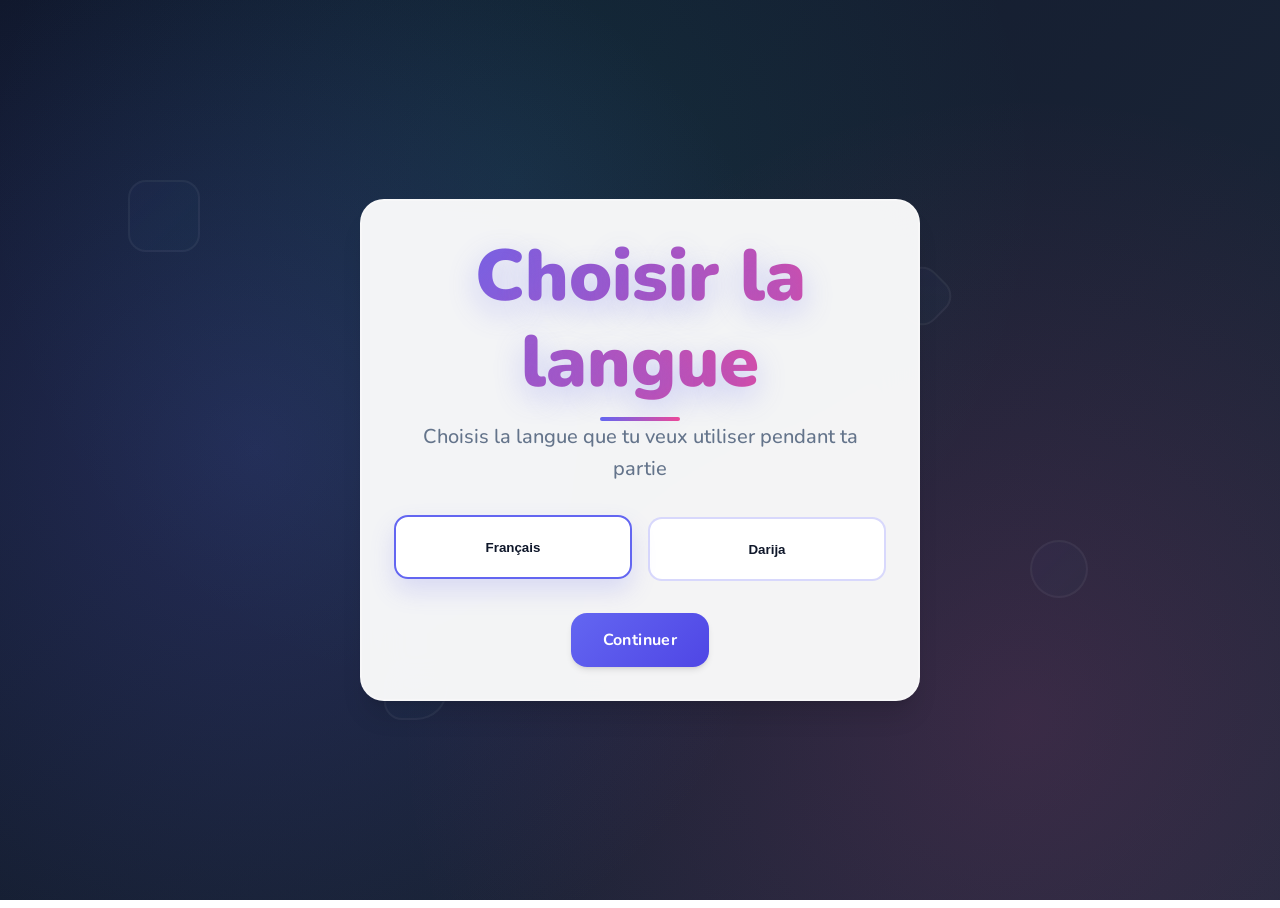
<file: index.html>
<!DOCTYPE html>
<html lang="fr">
<head>
  <meta charset="UTF-8" />
  <meta name="viewport" content="width=device-width, initial-scale=1" />
  <title>Intrus Game - Trouvez l'Intrus !</title>
  <meta name="i18n-title" content="home.page_title">
  <link rel="preconnect" href="https://fonts.googleapis.com">
  <link rel="preconnect" href="https://fonts.gstatic.com" crossorigin>
  <link href="https://fonts.googleapis.com/css2?family=Nunito:wght@300;400;600;700;800;900&display=swap" rel="stylesheet">
  <link rel="stylesheet" href="/src/styles/main.css">
  <link rel="stylesheet" href="/src/styles/components.css">
  <link rel="stylesheet" href="/src/styles/animations.css">
  <link rel="stylesheet" href="/src/styles/tutorial.css">
  <style>
    /* Enhanced 3D Effects for Index Page */
    body {
      perspective: 1000px;
    }
    
    .hero-section {
      text-align: center;
      margin-bottom: 3rem;
      animation: heroFadeIn 1s ease-out;
    }
    
    @keyframes heroFadeIn {
      from {
        opacity: 0;
        transform: translateY(-30px);
      }
      to {
        opacity: 1;
        transform: translateY(0);
      }
    }
    
    .main-title {
      font-size: clamp(2.5rem, 8vw, 4.5rem);
      font-weight: 900;
      margin-bottom: 1rem;
      background: linear-gradient(135deg, #6366F1 0%, #EC4899 50%, #14B8A6 100%);
      background-size: 200% auto;
      -webkit-background-clip: text;
      -webkit-text-fill-color: transparent;
      background-clip: text;
      animation: gradientFlow 3s ease infinite;
      text-shadow: 0 10px 30px rgba(99, 102, 241, 0.3);
      position: relative;
      display: inline-block;
      transform-style: preserve-3d;
    }
    
    @keyframes gradientFlow {
      0%, 100% { background-position: 0% 50%; }
      50% { background-position: 100% 50%; }
    }
    
    .subtitle {
      font-size: clamp(1rem, 3vw, 1.25rem);
      color: var(--text-secondary);
      font-weight: 600;
      margin-bottom: 0.5rem;
      animation: fadeIn 1s ease-out 0.3s both;
    }
    
    .tagline {
      font-size: clamp(0.9rem, 2.5vw, 1.1rem);
      color: var(--text-tertiary);
      font-weight: 500;
      margin-bottom: 2rem;
      animation: fadeIn 1s ease-out 0.5s both;
    }
    
    .game-card {
      transform-style: preserve-3d;
      transition: all 0.4s cubic-bezier(0.175, 0.885, 0.32, 1.275);
      background: rgba(255, 255, 255, 0.95);
      backdrop-filter: blur(20px);
      border: 2px solid rgba(255, 255, 255, 0.3);
      position: relative;
      overflow: hidden;
    }
    
    .game-card::before {
      content: '';
      position: absolute;
      top: 0;
      left: -100%;
      width: 100%;
      height: 100%;
      background: linear-gradient(90deg, transparent, rgba(255, 255, 255, 0.4), transparent);
      transition: left 0.5s;
    }
    
    .game-card:hover::before {
      left: 100%;
    }
    
    .game-card:hover {
      transform: translateY(-12px) rotateX(5deg);
      box-shadow: 
        0 25px 50px -12px rgba(0, 0, 0, 0.25),
        0 0 30px rgba(99, 102, 241, 0.3);
      border-color: var(--primary);
    }
    
    .game-card h2 {
      position: relative;
      z-index: 2;
    }
    
    .game-card .card-icon {
      font-size: 3rem;
      margin-bottom: 1rem;
      display: block;
      animation: floatIcon 3s ease-in-out infinite;
      transform-style: preserve-3d;
    }
    
    @keyframes floatIcon {
      0%, 100% { transform: translateY(0px) rotateZ(0deg); }
      50% { transform: translateY(-10px) rotateZ(5deg); }
    }
    
    .feature-badge {
      display: inline-block;
      background: linear-gradient(135deg, var(--primary), var(--secondary));
      color: white;
      padding: 0.5rem 1rem;
      border-radius: 20px;
      font-size: 0.85rem;
      font-weight: 700;
      margin-top: 1rem;
      box-shadow: 0 4px 15px rgba(99, 102, 241, 0.3);
      animation: pulse 2s ease-in-out infinite;
    }
    
    .help-section {
      text-align: center;
      margin-top: 3rem;
      animation: fadeIn 1s ease-out 0.8s both;
    }
    
    .floating-shapes {
      position: fixed;
      top: 0;
      left: 0;
      width: 100%;
      height: 100%;
      pointer-events: none;
      z-index: 0;
      overflow: hidden;
    }
    
    .shape {
      position: absolute;
      opacity: 0.1;
      animation: floatShape 20s ease-in-out infinite;
      border: 2px solid rgba(255,255,255,.5);
      border-radius: 18px;
      background: linear-gradient(135deg, rgba(99,102,241,.35), rgba(20,184,166,.25));
    }
    
    .shape:nth-child(1) {
      left: 10%;
      top: 20%;
      width: 72px;
      height: 72px;
      animation-delay: 0s;
    }
    
    .shape:nth-child(2) {
      right: 15%;
      top: 60%;
      width: 58px;
      height: 58px;
      border-radius: 50%;
      animation-delay: 2s;
    }
    
    .shape:nth-child(3) {
      left: 70%;
      top: 30%;
      width: 52px;
      height: 52px;
      transform: rotate(45deg);
      animation-delay: 4s;
    }
    
    .shape:nth-child(4) {
      left: 30%;
      bottom: 20%;
      width: 64px;
      height: 64px;
      border-radius: 50% 18px 50% 18px;
      animation-delay: 1s;
    }

    .language-card {
      max-width: 560px;
      margin: 0 auto;
      text-align: center;
    }

    .language-options {
      display: grid;
      grid-template-columns: repeat(auto-fit, minmax(180px, 1fr));
      gap: 1rem;
      margin: 2rem 0;
    }

    .language-option {
      padding: 1.25rem;
      border: 2px solid rgba(99,102,241,.25);
      border-radius: 14px;
      background: rgba(255,255,255,.94);
      color: var(--text-primary);
      font-weight: 800;
      cursor: pointer;
      transition: all .25s ease;
      min-height: 64px;
    }

    .language-option:hover,
    .language-option.selected {
      border-color: var(--primary);
      box-shadow: 0 12px 24px rgba(99,102,241,.18);
      transform: translateY(-2px);
    }

    .icon-mark {
      width: 54px;
      height: 54px;
      margin: 0 auto 1rem;
      border-radius: 16px;
      background: linear-gradient(135deg, var(--primary), var(--accent));
      box-shadow: 0 12px 24px rgba(99, 102, 241, .25);
      position: relative;
    }

    .icon-mark::after {
      content: '';
      position: absolute;
      inset: 14px;
      border: 3px solid rgba(255,255,255,.85);
      border-radius: 10px;
    }

    .icon-mark.join {
      border-radius: 50%;
      background: linear-gradient(135deg, var(--secondary), var(--primary));
    }
    
    @keyframes floatShape {
      0%, 100% { 
        transform: translateY(0) rotate(0deg);
      }
      25% { 
        transform: translateY(-30px) rotate(90deg);
      }
      50% { 
        transform: translateY(-60px) rotate(180deg);
      }
      75% { 
        transform: translateY(-30px) rotate(270deg);
      }
    }
    
    @media (max-width: 768px) {
      .game-card:hover {
        transform: translateY(-8px);
      }
      
      .shape {
        font-size: 3rem !important;
      }
    }
  </style>
</head>
<body>
  <!-- Floating Shapes Background -->
  <div class="floating-shapes">
    <div class="shape"></div>
    <div class="shape"></div>
    <div class="shape"></div>
    <div class="shape"></div>
  </div>

  <div id="app">
    <!-- Language Selection Screen -->
    <div id="language-screen" class="screen active">
      <div class="container">
        <div class="game-card language-card">
          <h1 class="main-title" data-i18n="language.title">Choisir la langue</h1>
          <p class="subtitle" data-i18n="language.subtitle">Choisis la langue que tu veux utiliser pendant ta partie</p>
          <div class="language-options">
            <button class="language-option" data-lang="fr" data-i18n="language.fr">Français</button>
            <button class="language-option" data-lang="darija" data-i18n="language.darija">Darija</button>
          </div>
          <button class="primary-btn" id="language-continue-btn" data-i18n="language.continue">Continuer</button>
        </div>
      </div>
    </div>

    <!-- Lobby Screen with Enhanced Design -->
    <div id="lobby-screen" class="screen">
      <div class="container">
        <!-- Hero Section -->
        <div class="hero-section">
          <h1 class="main-title" data-i18n="home.title">Intrus Game</h1>
          <p class="subtitle" data-i18n="home.subtitle">Découvrez qui se cache parmi vous</p>
          <p class="tagline" data-i18n="home.description">Un jeu de déduction sociale captivant pour 3 à 8 joueurs</p>
        </div>

        <!-- Game Cards -->
        <div class="cards-container">
          <div class="game-card fade-in" style="animation-delay:.2s">
            <span class="icon-mark"></span>
            <h2 data-i18n="home.create_room">Créer une salle</h2>
            <p data-i18n="home.create_room_desc" style="color: var(--text-secondary); margin-bottom: 1rem; font-size: 0.95rem;">
              Lancez une nouvelle partie et invitez vos amis à vous rejoindre
            </p>
            <div class="feature-badge" data-i18n="home.custom_games">Parties personnalisées</div>
            <button class="primary-btn" onclick="window.location.href='/salle'" style="margin-top: 1.5rem; width: 100%;" data-i18n="home.create_room">
              Créer une salle
            </button>
          </div>

          <div class="game-card fade-in" style="animation-delay:.4s">
            <span class="icon-mark join"></span>
            <h2 data-i18n="home.join_room">Rejoindre une salle</h2>
            <p data-i18n="home.join_room_desc" style="color: var(--text-secondary); margin-bottom: 1rem; font-size: 0.95rem;">
              Entrez le code de la salle pour participer à une partie en cours
            </p>
            <div class="feature-badge" data-i18n="home.quick_connection">Connexion rapide</div>
            <button class="primary-btn" onclick="window.location.href='/join'" style="margin-top: 1.5rem; width: 100%;" data-i18n="home.join">
              Rejoindre
            </button>
          </div>
        </div>
        
        <!-- Help Section -->
        <div class="help-section">
          <button class="secondary-btn" onclick="if(Tutorial) Tutorial.show()" style="min-width: 200px;" data-i18n="home.how_to_play">
            Comment jouer
          </button>
          <p data-i18n="home.how_to_play_desc" style="margin-top: 1rem; color: var(--text-tertiary); font-size: 0.9rem;">
            Nouveau joueur ? Découvrez les règles du jeu en 2 minutes
          </p>
        </div>
      </div>
    </div>
  </div>

  <!-- Tutorial Script -->
  <script src="/src/js/i18n.js"></script>
  <script src="/src/js/tutorial.js"></script>
  
  <!-- Initialization Script -->
  <script>
    (function () {
      try {
        const ctx = JSON.parse(sessionStorage.getItem('intrus_ctx') || '{}');
        const hasLanguage = window.i18n?.ensureLanguageSelected?.();
        const languageScreen = document.getElementById('language-screen');
        const lobbyScreen = document.getElementById('lobby-screen');
        let selectedLanguage = window.i18n?.getPreferredLanguage?.() || 'fr';

        document.querySelectorAll('.language-option').forEach((btn) => {
          if (btn.dataset.lang === selectedLanguage) btn.classList.add('selected');
          btn.addEventListener('click', () => {
            selectedLanguage = btn.dataset.lang;
            document.querySelectorAll('.language-option').forEach((b) => b.classList.remove('selected'));
            btn.classList.add('selected');
          });
        });

        document.getElementById('language-continue-btn')?.addEventListener('click', () => {
          window.i18n?.setLanguage?.(selectedLanguage);
          if (ctx.roomId) {
            window.location.href = '/game';
            return;
          }
          languageScreen?.classList.remove('active');
          lobbyScreen?.classList.add('active');
          if (Tutorial && typeof Tutorial.init === 'function') Tutorial.init();
        });

        if (ctx.roomId && hasLanguage) {
          window.location.href = '/game';
        } else if (hasLanguage) {
          languageScreen?.classList.remove('active');
          lobbyScreen?.classList.add('active');
          if (Tutorial && typeof Tutorial.init === 'function') Tutorial.init();
        } else {
          languageScreen?.classList.add('active');
        }
      } catch (e) {
        console.error('Error initializing:', e);
      }
    })();
  </script>
</body>
</html>
</file>
<file: src/styles/main.css>
/* Main Styles - Modern Design System */
:root {
    /* Modern Color Palette - Vibrant & Professional */
    --primary: #6366F1;
    --primary-dark: #4F46E5;
    --primary-light: #818CF8;
    --primary-glow: rgba(99, 102, 241, 0.2);
    
    --secondary: #EC4899;
    --secondary-dark: #DB2777;
    --secondary-light: #F472B6;
    
    --accent: #14B8A6;
    --accent-dark: #0D9488;
    --accent-light: #2DD4BF;
    
    --bg-gradient-start: #0F172A;
    --bg-gradient-end: #1E293B;
    --bg-overlay: rgba(15, 23, 42, 0.7);
    
    --surface: #FFFFFF;
    --surface-dark: #F8FAFC;
    --surface-glass: rgba(255, 255, 255, 0.9);
    --surface-glass-border: rgba(255, 255, 255, 0.2);
    
    --text-primary: #0F172A;
    --text-secondary: #64748B;
    --text-tertiary: #94A3B8;
    --text-inverse: #FFFFFF;
    
    --success: #10B981;
    --success-light: #D1FAE5;
    --warning: #F59E0B;
    --warning-light: #FEF3C7;
    --error: #EF4444;
    --error-light: #FEE2E2;
    --danger: #EF4444;
    --info: #3B82F6;
    --info-light: #DBEAFE;
    
    /* Spacing System */
    --space-xs: 0.25rem;
    --space-sm: 0.5rem;
    --space-md: 1rem;
    --space-lg: 1.5rem;
    --space-xl: 2rem;
    --space-2xl: 3rem;
    --space-3xl: 4rem;
    
    /* Border Radius */
    --radius-sm: 0.375rem;
    --radius-md: 0.5rem;
    --radius-lg: 0.75rem;
    --radius-xl: 1rem;
    --radius-2xl: 1.5rem;
    --radius-3xl: 2rem;
    --radius-full: 9999px;
    
    /* Shadows - Enhanced */
    --shadow-xs: 0 1px 2px 0 rgba(0, 0, 0, 0.05);
    --shadow-sm: 0 1px 3px 0 rgba(0, 0, 0, 0.1), 0 1px 2px -1px rgba(0, 0, 0, 0.1);
    --shadow-md: 0 4px 6px -1px rgba(0, 0, 0, 0.1), 0 2px 4px -2px rgba(0, 0, 0, 0.1);
    --shadow-lg: 0 10px 15px -3px rgba(0, 0, 0, 0.1), 0 4px 6px -4px rgba(0, 0, 0, 0.1);
    --shadow-xl: 0 20px 25px -5px rgba(0, 0, 0, 0.1), 0 8px 10px -6px rgba(0, 0, 0, 0.1);
    --shadow-2xl: 0 25px 50px -12px rgba(0, 0, 0, 0.25);
    --shadow-glow: 0 0 20px var(--primary-glow);
    --shadow-glow-accent: 0 0 20px rgba(236, 72, 153, 0.3);
    
    /* Transitions */
    --transition-fast: 0.15s cubic-bezier(0.4, 0, 0.2, 1);
    --transition-normal: 0.3s cubic-bezier(0.4, 0, 0.2, 1);
    --transition-slow: 0.5s cubic-bezier(0.4, 0, 0.2, 1);
    --transition-bounce: 0.5s cubic-bezier(0.68, -0.55, 0.265, 1.55);
}

* {
    margin: 0;
    padding: 0;
    box-sizing: border-box;
}

html {
    -webkit-font-smoothing: antialiased;
    -moz-osx-font-smoothing: grayscale;
}

body {
    font-family: 'Nunito', -apple-system, BlinkMacSystemFont, 'Segoe UI', sans-serif;
    background: linear-gradient(135deg, var(--bg-gradient-start) 0%, var(--bg-gradient-end) 100%);
    background-attachment: fixed;
    min-height: 100vh;
    color: var(--text-primary);
    line-height: 1.6;
    overflow-x: hidden;
    position: relative;
}

/* Animated Background Pattern */
body::before {
    content: '';
    position: fixed;
    top: 0;
    left: 0;
    width: 100%;
    height: 100%;
    background: 
        radial-gradient(circle at 20% 50%, var(--primary-glow) 0%, transparent 50%),
        radial-gradient(circle at 80% 80%, rgba(236, 72, 153, 0.15) 0%, transparent 50%),
        radial-gradient(circle at 40% 20%, rgba(20, 184, 166, 0.1) 0%, transparent 50%);
    animation: gradientShift 15s ease infinite;
    pointer-events: none;
    z-index: 0;
}

@keyframes gradientShift {
    0%, 100% { opacity: 1; transform: scale(1); }
    50% { opacity: 0.8; transform: scale(1.1); }
}

#app {
    position: relative;
    min-height: 100vh;
    z-index: 1;
}

.screen {
    position: absolute;
    top: 0;
    left: 0;
    width: 100%;
    min-height: 100vh;
    opacity: 0;
    visibility: hidden;
    transform: translateY(30px) scale(0.95);
    transition: all var(--transition-slow);
    display: flex;
    align-items: center;
    justify-content: center;
    padding: var(--space-lg);
}

.screen.active {
    opacity: 1;
    visibility: visible;
    transform: translateY(0) scale(1);
}

.container {
    width: 100%;
    max-width: 1200px;
    margin: 0 auto;
}

.main-title {
    font-size: clamp(2rem, 5vw, 3rem);
    font-weight: 800;
    text-align: center;
    margin-bottom: var(--space-3xl);
    background: linear-gradient(135deg, var(--primary) 0%, var(--secondary) 100%);
    -webkit-background-clip: text;
    -webkit-text-fill-color: transparent;
    background-clip: text;
    text-shadow: none;
    position: relative;
    line-height: 1.2;
}

.main-title::after {
    content: '';
    position: absolute;
    bottom: -1rem;
    left: 50%;
    transform: translateX(-50%);
    width: 80px;
    height: 4px;
    background: linear-gradient(90deg, var(--primary), var(--secondary));
    border-radius: var(--radius-full);
}

/* Cards - Modern Glass Morphism */
.game-card {
    background: rgba(255, 255, 255, 0.98);
    backdrop-filter: blur(20px);
    -webkit-backdrop-filter: blur(20px);
    border: 2px solid rgba(255, 255, 255, 0.5);
    border-radius: var(--radius-2xl);
    padding: var(--space-xl);
    box-shadow: var(--shadow-xl);
    transition: all var(--transition-normal);
    position: relative;
}

.game-card:hover {
    transform: translateY(-8px);
    box-shadow: var(--shadow-2xl), var(--shadow-glow);
    border-color: var(--primary-light);
    background: rgba(255, 255, 255, 1);
}

.game-card h2 {
    font-size: clamp(1.25rem, 3vw, 1.5rem);
    font-weight: 700;
    margin-bottom: var(--space-lg);
    color: var(--text-primary);
}

.game-card p {
    color: var(--text-secondary);
    font-weight: 500;
}

.game-card h2 {
    font-size: clamp(1.25rem, 3vw, 1.5rem);
    font-weight: 700;
    margin-bottom: var(--space-lg);
    color: var(--text-primary);
    position: relative;
    z-index: 1;
}

.cards-container {
    display: grid;
    grid-template-columns: repeat(auto-fit, minmax(280px, 1fr));
    gap: var(--space-xl);
    margin-bottom: var(--space-3xl);
}

/* Buttons */
.primary-btn {
    background: linear-gradient(135deg, var(--primary) 0%, var(--primary-dark) 100%);
    color: var(--text-inverse);
    border: none;
    border-radius: var(--radius-xl);
    padding: 1rem 2rem;
    font-size: 1rem;
    font-weight: 700;
    font-family: inherit;
    cursor: pointer;
    transition: all var(--transition-normal);
    box-shadow: var(--shadow-md);
    min-width: 120px;
    position: relative;
    overflow: hidden;
    min-height: 48px;
    display: inline-flex;
    align-items: center;
    justify-content: center;
    transform-style: preserve-3d;
}

.primary-btn::before {
    content: '';
    position: absolute;
    top: 50%;
    left: 50%;
    width: 0;
    height: 0;
    border-radius: 50%;
    background: rgba(255, 255, 255, 0.3);
    transform: translate(-50%, -50%);
    transition: width 0.6s, height 0.6s;
}

.primary-btn:hover::before {
    width: 300px;
    height: 300px;
}

.primary-btn:hover {
    transform: translateY(-3px) scale(1.02);
    box-shadow: var(--shadow-xl), var(--shadow-glow);
    background: linear-gradient(135deg, var(--primary-light) 0%, var(--primary) 100%);
}

.primary-btn:active {
    transform: translateY(-1px) scale(0.98);
    box-shadow: var(--shadow-md);
}

.primary-btn:disabled {
    opacity: 0.6;
    cursor: not-allowed;
    transform: none;
    box-shadow: var(--shadow-sm);
}


.secondary-btn {
    background: linear-gradient(135deg, var(--secondary) 0%, var(--secondary-dark) 100%);
    color: var(--text-inverse);
    border: none;
    border-radius: var(--radius-xl);
    padding: 1rem 2rem;
    font-size: 1rem;
    font-weight: 700;
    font-family: inherit;
    cursor: pointer;
    transition: all var(--transition-normal);
    min-width: 120px;
    min-height: 48px;
    display: inline-flex;
    align-items: center;
    justify-content: center;
    position: relative;
    overflow: hidden;
    box-shadow: var(--shadow-md);
}

.secondary-btn::before {
    content: '';
    position: absolute;
    top: 50%;
    left: 50%;
    width: 0;
    height: 0;
    border-radius: 50%;
    background: rgba(255, 255, 255, 0.3);
    transform: translate(-50%, -50%);
    transition: width 0.6s, height 0.6s;
}

.secondary-btn:hover::before {
    width: 300px;
    height: 300px;
}

.secondary-btn:hover {
    transform: translateY(-3px) scale(1.02);
    box-shadow: var(--shadow-xl), var(--shadow-glow-accent);
}

.secondary-btn:active {
    transform: translateY(-1px) scale(0.98);
}

.next-btn {
    background: linear-gradient(135deg, var(--accent) 0%, var(--accent-dark) 100%);
    color: var(--text-inverse);
    border: none;
    border-radius: var(--radius-xl);
    padding: 1rem 3rem;
    font-size: 1.125rem;
    font-weight: 700;
    font-family: inherit;
    cursor: pointer;
    transition: all var(--transition-normal);
    box-shadow: var(--shadow-md);
    margin: var(--space-xl) auto 0;
    display: block;
    min-width: 200px;
    min-height: 54px;
    text-align: center;
}

.next-btn:hover:not(.disabled) {
    transform: translateY(-3px);
    box-shadow: var(--shadow-lg);
}

.next-btn.disabled {
    opacity: 0.5;
    cursor: not-allowed;
    box-shadow: none;
}

/* Inputs */
.room-input, .player-input, .question-input {
    width: 100%;
    padding: 1rem 1.25rem;
    border: 2px solid #E5E7EB;
    border-radius: var(--radius-lg);
    font-size: 1rem;
    font-family: inherit;
    font-weight: 600;
    background: #FFFFFF;
    color: var(--text-primary);
    transition: all var(--transition-normal);
    margin-bottom: var(--space-md);
    min-height: 48px;
}

.room-input:focus, .player-input:focus, .question-input:focus {
    outline: none;
    border-color: var(--primary);
    box-shadow: 0 0 0 4px var(--primary-glow);
    background: #FFFFFF;
}

/* Room ID Display */
.room-id-display {
    display: flex;
    align-items: center;
    gap: var(--space-md);
    margin-bottom: var(--space-lg);
    padding: var(--space-lg);
    background: rgba(255, 255, 255, 0.98);
    backdrop-filter: blur(10px);
    border-radius: var(--radius-xl);
    border: 2px solid var(--primary-light);
    box-shadow: var(--shadow-md);
}

.room-id {
    font-family: 'Courier New', monospace;
    font-weight: 700;
    font-size: 1.25rem;
    color: var(--primary-dark);
    flex: 1;
}

.copy-btn {
    background: var(--orange-soft);
    border: none;
    border-radius: var(--radius-lg);
    padding: 0.5rem;
    cursor: pointer;
    font-size: 1rem;
    transition: all var(--transition-fast);
}

.copy-btn:hover {
    background: var(--orange-hover);
    transform: scale(1.1);
}

/* Player Setup */
.player-setup {
    margin-bottom: 2rem;
}

.input-group {
    display: flex;
    gap: 1rem;
    align-items: end;
}

.input-group .player-input {
    margin-bottom: 0;
    flex: 1;
}

/* Players List */
.players-list h3 {
    font-size: 1.25rem;
    font-weight: 700;
    margin-bottom: 1rem;
    color: var(--gray-dark);
}

.players-grid {
    display: grid;
    grid-template-columns: repeat(auto-fill, minmax(120px, 1fr));
    gap: 1rem;
    margin-bottom: 2rem;
}

.player-card {
    background: var(--white);
    border-radius: var(--radius-xl);
    padding: 1rem;
    text-align: center;
    box-shadow: var(--shadow-soft);
    transition: all var(--transition-fast);
    position: relative;
}

.player-card:hover {
    transform: translateY(-2px);
    box-shadow: var(--shadow-medium);
}

.player-avatar {
    font-size: 2rem;
    margin-bottom: 0.5rem;
    filter: grayscale(0.3);
    transition: filter var(--transition-fast);
}

.player-card:hover .player-avatar {
    filter: grayscale(0);
}

.player-name {
    font-size: 0.875rem;
    font-weight: 600;
    color: var(--gray-dark);
    word-wrap: break-word;
}

.player-count {
    font-size: 0.875rem;
    opacity: 0.7;
}

/* Responsive Design - Mobile-First Approach */
@media (max-width: 768px) {
    .container {
        padding: 0 var(--space-md);
    }
    
    .screen {
        padding: var(--space-md);
    }
    
    .main-title {
        font-size: clamp(1.75rem, 6vw, 2.5rem);
        margin-bottom: var(--space-xl);
    }
    
    .main-title::after {
        width: 60px;
        bottom: -0.75rem;
    }
    
    .cards-container {
        grid-template-columns: 1fr;
        gap: var(--space-lg);
    }
    
    .game-card {
        padding: var(--space-lg);
    }
    
    .players-grid {
        grid-template-columns: repeat(auto-fill, minmax(90px, 1fr));
        gap: var(--space-sm);
    }
    
    .input-group {
        flex-direction: column;
        gap: var(--space-sm);
    }
    
    .input-group .player-input {
        margin-bottom: var(--space-sm);
    }
}

@media (max-width: 480px) {
    .screen {
        padding: var(--space-sm);
    }
    
    .game-card {
        padding: var(--space-md);
        border-radius: var(--radius-xl);
    }
    
    .primary-btn,
    .secondary-btn,
    .danger-btn {
        padding: 0.875rem 1.5rem;
        font-size: 0.95rem;
    }
}

/* Touch-friendly improvements */
@media (hover: none) and (pointer: coarse) {
    .primary-btn,
    .secondary-btn,
    .danger-btn,
    input,
    textarea,
    select {
        min-height: 48px; /* iOS Safari minimum touch target */
    }
    
    .game-card:hover {
        transform: none; /* Disable hover effects on touch devices */
    }
}

/* High-resolution displays */
@media (-webkit-min-device-pixel-ratio: 2), (min-resolution: 192dpi) {
    body {
        -webkit-font-smoothing: antialiased;
        -moz-osx-font-smoothing: grayscale;
    }
}
</file>
<file: src/styles/components.css>
/* Component Styles - Modern & Mobile-First */

/* Buttons - Enhanced Design */
.primary-btn,
.secondary-btn,
.danger-btn {
    padding: 1rem 2rem;
    font-size: 1rem;
    font-weight: 700;
    border: none;
    border-radius: var(--radius-xl);
    cursor: pointer;
    transition: all var(--transition-normal);
    box-shadow: var(--shadow-md);
    font-family: inherit;
    text-transform: none;
    letter-spacing: 0.025em;
    position: relative;
    min-height: 48px; /* Touch-friendly */
    display: inline-flex;
    align-items: center;
    justify-content: center;
    gap: var(--space-sm);
    z-index: 1;
}

.primary-btn {
    background: linear-gradient(135deg, var(--primary) 0%, var(--primary-dark) 100%);
    color: #FFFFFF !important;
}

.primary-btn:hover {
    transform: translateY(-2px);
    box-shadow: var(--shadow-lg), var(--shadow-glow);
    background: linear-gradient(135deg, var(--primary-light) 0%, var(--primary) 100%);
    color: #FFFFFF !important;
}

.primary-btn:active {
    transform: translateY(0);
}

.primary-btn:disabled {
    opacity: 0.6;
    cursor: not-allowed;
    transform: none;
}

.secondary-btn {
    background: linear-gradient(135deg, var(--secondary) 0%, var(--secondary-dark) 100%);
    color: #FFFFFF !important;
}

.secondary-btn:hover {
    transform: translateY(-2px);
    box-shadow: var(--shadow-lg), var(--shadow-glow-accent);
    background: linear-gradient(135deg, #F472B6 0%, var(--secondary) 100%);
    color: #FFFFFF !important;
}

.danger-btn {
    background: linear-gradient(135deg, var(--error) 0%, #DC2626 100%);
    color: #FFFFFF !important;
}

.danger-btn:hover {
    transform: translateY(-2px);
    box-shadow: var(--shadow-lg);
    background: linear-gradient(135deg, #F87171 0%, var(--error) 100%);
    color: #FFFFFF !important;
}

/* Input Fields - Modern & Accessible */
input[type="text"],
input[type="number"],
textarea,
select {
    width: 100%;
    padding: 1rem 1.25rem;
    font-size: 1rem;
    border: 2px solid var(--surface-glass-border);
    border-radius: var(--radius-lg);
    background: var(--surface-glass);
    backdrop-filter: blur(10px);
    color: var(--text-primary);
    font-family: inherit;
    transition: all var(--transition-normal);
    min-height: 48px; /* Touch-friendly */
}

input:focus,
textarea:focus,
select:focus {
    outline: none;
    border-color: var(--primary);
    box-shadow: 0 0 0 3px var(--primary-glow);
    background: var(--surface);
}

input::placeholder,
textarea::placeholder {
    color: var(--text-tertiary);
}

/* Role Assignment - Enhanced */
.role-card {
    background: rgba(255, 255, 255, 0.98);
    backdrop-filter: blur(20px);
    -webkit-backdrop-filter: blur(20px);
    border: 2px solid rgba(255, 255, 255, 0.5);
    border-radius: var(--radius-3xl);
    padding: var(--space-3xl) var(--space-xl);
    text-align: center;
    box-shadow: var(--shadow-2xl);
    max-width: 500px;
    margin: 0 auto;
    position: relative;
    overflow: hidden;
}

.role-card::before {
    content: '';
    position: absolute;
    top: 0;
    left: 0;
    right: 0;
    height: 4px;
    background: linear-gradient(90deg, var(--primary), var(--secondary), var(--accent));
    animation: shimmer 3s ease-in-out infinite;
}

@keyframes shimmer {
    0%, 100% { transform: translateX(-100%); }
    50% { transform: translateX(100%); }
}

.role-icon {
    font-size: clamp(3rem, 10vw, 5rem);
    margin-bottom: var(--space-lg);
    animation: float 3s ease-in-out infinite;
}

@keyframes float {
    0%, 100% { transform: translateY(0); }
    50% { transform: translateY(-10px); }
}

.role-card h2 {
    font-size: clamp(1.5rem, 4vw, 2rem);
    font-weight: 800;
    margin-bottom: var(--space-lg);
    background: linear-gradient(135deg, var(--primary) 0%, var(--secondary) 100%);
    -webkit-background-clip: text;
    -webkit-text-fill-color: transparent;
    background-clip: text;
}

.role-content {
    margin-bottom: var(--space-xl);
}

.role-content p {
    font-size: clamp(1rem, 2.5vw, 1.125rem);
    margin-bottom: var(--space-md);
    line-height: 1.7;
    color: var(--text-primary);
    font-weight: 600;
}

.animal-reveal {
    font-size: clamp(1.25rem, 3vw, 1.5rem);
    font-weight: 700;
    color: var(--primary-dark);
    margin: var(--space-lg) 0;
    padding: var(--space-lg);
    background: #FFFFFF;
    border-radius: var(--radius-xl);
    border: 3px solid var(--primary-light);
    box-shadow: var(--shadow-md);
}

.intruder-role {
    color: #EF4444;
    background: #FFFFFF;
    border-color: #EF4444;
}

.normal-role {
    color: #10B981;
    background: #FFFFFF;
    border-color: #10B981;
}

/* Questions Phase 1 & 2 - Mobile-Optimized */
.phase-header {
    margin-bottom: var(--space-xl);
}

.banner {
    background: rgba(255, 255, 255, 0.98);
    backdrop-filter: blur(20px);
    -webkit-backdrop-filter: blur(20px);
    padding: var(--space-lg) var(--space-xl);
    border-radius: var(--radius-2xl);
    text-align: center;
    box-shadow: var(--shadow-xl);
    border: 2px solid rgba(255, 255, 255, 0.5);
}

.semi-transparent {
    background: rgba(255, 255, 255, 0.98);
}

.banner h2 {
    font-size: clamp(1.125rem, 3vw, 1.5rem);
    font-weight: 700;
    color: var(--text-primary);
    margin-bottom: var(--space-sm);
    line-height: 1.3;
}

.progress-bar {
    height: 10px;
    background: #E5E7EB;
    border-radius: var(--radius-full);
    overflow: hidden;
    margin-top: var(--space-md);
    box-shadow: inset 0 2px 4px rgba(0, 0, 0, 0.1);
}

.progress-fill {
    height: 100%;
    background: linear-gradient(90deg, var(--primary), var(--accent));
    transition: width var(--transition-normal);
    border-radius: var(--radius-full);
    box-shadow: 0 0 15px var(--primary-glow);
}

.split-screen {
    display: grid;
    grid-template-columns: 1fr 1fr;
    gap: var(--space-xl);
    min-height: 400px;
}

.question-section, .answer-section {
    background: rgba(255, 255, 255, 0.98);
    backdrop-filter: blur(20px);
    -webkit-backdrop-filter: blur(20px);
    border: 2px solid rgba(255, 255, 255, 0.4);
    border-radius: var(--radius-2xl);
    padding: var(--space-lg);
    box-shadow: var(--shadow-2xl);
}

.question-input-group {
    display: flex;
    gap: var(--space-md);
    margin-bottom: var(--space-lg);
}

.question-input-group .question-input {
    margin-bottom: 0;
    flex: 1;
    background: #FFFFFF;
    border: 2px solid #E5E7EB;
    color: var(--text-primary);
    font-weight: 500;
}

.question-input-group .question-input:focus {
    border-color: var(--primary);
    background: #FFFFFF;
}

.questions-thread, .answer-display {
    max-height: 350px;
    overflow-y: auto;
    padding: var(--space-sm);
    scroll-behavior: smooth;
}

/* Custom Scrollbar */
.questions-thread::-webkit-scrollbar,
.answer-display::-webkit-scrollbar {
    width: 8px;
}

.questions-thread::-webkit-scrollbar-track,
.answer-display::-webkit-scrollbar-track {
    background: rgba(0, 0, 0, 0.05);
    border-radius: var(--radius-full);
}

.questions-thread::-webkit-scrollbar-thumb,
.answer-display::-webkit-scrollbar-thumb {
    background: var(--primary);
    border-radius: var(--radius-full);
}

.questions-thread::-webkit-scrollbar-thumb:hover,
.answer-display::-webkit-scrollbar-thumb:hover {
    background: var(--primary-dark);
}

.question-bubble, .answer-bubble {
    margin-bottom: var(--space-md);
    padding: var(--space-md) var(--space-lg);
    border-radius: var(--radius-xl);
    position: relative;
    box-shadow: var(--shadow-md);
    animation: slideInMessage 0.3s ease-out;
}

@keyframes slideInMessage {
    from {
        opacity: 0;
        transform: translateY(10px);
    }
    to {
        opacity: 1;
        transform: translateY(0);
    }
}

.question-bubble {
    background: #FFFFFF;
    border-left: 4px solid var(--primary);
    border: 2px solid var(--primary-light);
    border-left-width: 4px;
}

.answer-bubble {
    background: #FFFFFF;
    border-left: 4px solid var(--success);
    border: 2px solid #86EFAC;
    border-left-width: 4px;
    margin-left: var(--space-md);
}

.bubble-author {
    font-size: 0.75rem;
    font-weight: 700;
    color: var(--primary-dark);
    margin-bottom: var(--space-xs);
    text-transform: uppercase;
    letter-spacing: 0.5px;
}

.bubble-content {
    font-size: 1rem;
    color: var(--text-primary);
    font-weight: 600;
    line-height: 1.5;
}

.answer-section .waiting-message {
    text-align: center;
    color: var(--text-primary);
    font-style: italic;
    margin-top: var(--space-xl);
    font-size: 1rem;
    font-weight: 600;
    background: rgba(255, 255, 255, 0.8);
    padding: var(--space-md);
    border-radius: var(--radius-lg);
}

.answer-buttons {
    display: flex;
    gap: var(--space-md);
    justify-content: center;
    margin-top: var(--space-lg);
}

.answer-btn {
    background: linear-gradient(135deg, #10B981 0%, #059669 100%);
    border: none;
    border-radius: var(--radius-xl);
    padding: var(--space-md) var(--space-xl);
    color: #FFFFFF;
    font-weight: 700;
    font-size: 1.125rem;
    cursor: pointer;
    transition: all var(--transition-normal);
    box-shadow: var(--shadow-lg);
    min-height: 54px;
    min-width: 120px;
}

.answer-btn:hover {
    transform: translateY(-3px);
    box-shadow: var(--shadow-xl);
}

.answer-btn.no {
    background: linear-gradient(135deg, #EF4444 0%, #DC2626 100%);
}

/* Phase 2 - Delegated Questions */
#vote-continue-screen {
    background: transparent;
}

.vote-container {
    text-align: center;
    max-width: 600px;
    margin: 0 auto;
    background: rgba(255, 255, 255, 0.98);
    padding: var(--space-3xl);
    border-radius: var(--radius-3xl);
    box-shadow: var(--shadow-2xl);
    border: 2px solid rgba(255, 255, 255, 0.5);
}

.vote-title {
    font-size: clamp(2rem, 5vw, 2.5rem);
    font-weight: 800;
    background: linear-gradient(135deg, var(--primary) 0%, var(--secondary) 100%);
    -webkit-background-clip: text;
    -webkit-text-fill-color: transparent;
    background-clip: text;
    margin-bottom: var(--space-md);
}

.vote-subtitle {
    font-size: clamp(1rem, 3vw, 1.25rem);
    color: var(--text-primary);
    font-weight: 600;
    margin-bottom: var(--space-3xl);
}

.vote-buttons {
    display: flex;
    gap: var(--space-xl);
    justify-content: center;
    margin-bottom: var(--space-xl);
}

.vote-btn {
    background: #FFFFFF;
    border: 3px solid #E5E7EB;
    border-radius: var(--radius-2xl);
    padding: var(--space-xl) var(--space-2xl);
    font-size: 1.5rem;
    font-weight: 700;
    font-family: inherit;
    cursor: pointer;
    transition: all var(--transition-normal);
    box-shadow: var(--shadow-lg);
    min-width: 180px;
    min-height: 140px;
    display: flex;
    flex-direction: column;
    align-items: center;
    justify-content: center;
    gap: var(--space-md);
}

.vote-btn:hover {
    transform: translateY(-6px);
    box-shadow: var(--shadow-2xl);
}

.yes-btn {
    color: #10B981;
}

.yes-btn:hover {
    border-color: #10B981;
    background: #D1FAE5;
}

.no-btn {
    color: #EF4444;
}

.no-btn:hover {
    border-color: #EF4444;
    background: #FEE2E2;
}

.vote-icon {
    font-size: 3rem;
}

.vote-counter {
    font-size: 1.25rem;
    font-weight: 700;
    color: var(--text-primary);
    background: #FFFFFF;
    padding: var(--space-md) var(--space-xl);
    border-radius: var(--radius-xl);
    display: inline-block;
    box-shadow: var(--shadow-md);
    border: 2px solid var(--primary-light);
}

/* Phase 2 Delegated Questions */
.progress-indicator {
    background: rgba(255, 255, 255, 0.98);
    padding: var(--space-md) var(--space-xl);
    border-radius: var(--radius-xl);
    font-size: 1.125rem;
    font-weight: 700;
    color: var(--text-primary);
    box-shadow: var(--shadow-md);
    text-align: center;
    margin-bottom: var(--space-md);
    border: 2px solid rgba(255, 255, 255, 0.5);
}

.questioner-tag {
    background: rgba(255, 255, 255, 0.98);
    padding: var(--space-lg) var(--space-xl);
    border-radius: var(--radius-xl);
    font-size: 1.125rem;
    font-weight: 700;
    color: var(--primary-dark);
    display: flex;
    align-items: center;
    gap: var(--space-sm);
    justify-content: center;
    box-shadow: var(--shadow-lg);
    border: 2px solid var(--primary-light);
}

.mic-icon {
    font-size: 1.5rem;
}

.delegated-question-container {
    background: rgba(255, 255, 255, 0.98);
    border-radius: var(--radius-2xl);
    padding: var(--space-xl);
    box-shadow: var(--shadow-xl);
    margin: var(--space-xl) 0;
    border: 2px solid rgba(255, 255, 255, 0.5);
}

.target-selection {
    margin-bottom: var(--space-lg);
}

.target-selection label {
    display: block;
    font-weight: 700;
    color: var(--text-primary);
    margin-bottom: var(--space-sm);
    font-size: 1rem;
}

.target-dropdown {
    width: 100%;
    padding: var(--space-md) var(--space-lg);
    border: 2px solid #E5E7EB;
    border-radius: var(--radius-lg);
    font-size: 1rem;
    font-family: inherit;
    font-weight: 600;
    background: #FFFFFF;
    color: var(--text-primary);
    cursor: pointer;
    transition: all var(--transition-normal);
    min-height: 48px;
}

.target-dropdown:focus {
    outline: none;
    border-color: var(--primary);
    box-shadow: 0 0 0 3px var(--primary-glow);
}

/* Final Vote Screen */
.vote-final-container {
    max-width: 900px;
    margin: 0 auto;
    text-align: center;
    background: rgba(255, 255, 255, 0.98);
    padding: var(--space-3xl);
    border-radius: var(--radius-3xl);
    box-shadow: var(--shadow-2xl);
    border: 2px solid rgba(255, 255, 255, 0.5);
}

.suspects-list {
    display: grid;
    grid-template-columns: repeat(auto-fit, minmax(220px, 1fr));
    gap: var(--space-lg);
    margin: var(--space-xl) 0;
}

.suspect-option {
    background: #FFFFFF;
    border: 3px solid #E5E7EB;
    border-radius: var(--radius-2xl);
    padding: var(--space-xl);
    cursor: pointer;
    transition: all var(--transition-normal);
    display: flex;
    flex-direction: column;
    align-items: center;
    gap: var(--space-md);
    min-height: 150px;
    justify-content: center;
}

.suspect-option:hover {
    border-color: var(--primary);
    transform: translateY(-4px);
    box-shadow: var(--shadow-xl);
    background: #F9FAFB;
}

.suspect-option.selected {
    border-color: var(--primary);
    background: linear-gradient(135deg, #EEF2FF 0%, #E0E7FF 100%);
    box-shadow: var(--shadow-lg), 0 0 0 2px var(--primary-light);
}

.suspect-avatar {
    font-size: 3rem;
}

.suspect-name {
    font-size: 1.25rem;
    font-weight: 700;
    color: var(--text-primary);
}

.suspect-radio {
    display: none;
}

/* Results Screen */
.results-container {
    max-width: 900px;
    margin: 0 auto;
    text-align: center;
    background: rgba(255, 255, 255, 0.98);
    padding: var(--space-3xl);
    border-radius: var(--radius-3xl);
    box-shadow: var(--shadow-2xl);
    border: 2px solid rgba(255, 255, 255, 0.5);
}

.intruder-reveal {
    background: #FFFFFF;
    border-radius: var(--radius-2xl);
    padding: var(--space-3xl) var(--space-xl);
    margin-bottom: var(--space-3xl);
    box-shadow: var(--shadow-xl);
    border: 2px solid var(--primary-light);
}

.flip-card {
    perspective: 1000px;
}

.intruder-reveal h2 {
    font-size: clamp(1.75rem, 4vw, 2rem);
    font-weight: 800;
    background: linear-gradient(135deg, var(--primary) 0%, var(--secondary) 100%);
    -webkit-background-clip: text;
    -webkit-text-fill-color: transparent;
    background-clip: text;
    margin-bottom: var(--space-xl);
}

.intruder-info {
    display: flex;
    flex-direction: column;
    align-items: center;
    gap: var(--space-md);
}

.intruder-icon {
    font-size: 5rem;
}

.intruder-info p {
    font-size: 1.125rem;
    color: var(--text-primary);
    font-weight: 600;
}

.intruder-info h3 {
    font-size: clamp(1.5rem, 4vw, 2rem);
    font-weight: 700;
    color: #EF4444;
}

.scores-section h3 {
    font-size: clamp(1.25rem, 3vw, 1.5rem);
    font-weight: 700;
    margin-bottom: var(--space-lg);
    color: var(--text-primary);
}

.scores-grid {
    display: grid;
    grid-template-columns: repeat(auto-fit, minmax(220px, 1fr));
    gap: var(--space-lg);
    margin-bottom: var(--space-3xl);
}

.score-card {
    background: #FFFFFF;
    border-radius: var(--radius-xl);
    padding: var(--space-xl);
    box-shadow: var(--shadow-lg);
    transition: all var(--transition-normal);
    border: 2px solid #E5E7EB;
}

.score-card:hover {
    transform: translateY(-4px);
    box-shadow: var(--shadow-2xl);
    border-color: var(--primary-light);
}

.score-avatar {
    font-size: 2.5rem;
    margin-bottom: var(--space-sm);
}

.score-name {
    font-size: 1.125rem;
    font-weight: 700;
    color: var(--text-primary);
    margin-bottom: var(--space-sm);
}

.score-points {
    font-size: 1.5rem;
    font-weight: 800;
    background: linear-gradient(135deg, var(--primary) 0%, var(--secondary) 100%);
    -webkit-background-clip: text;
    -webkit-text-fill-color: transparent;
    background-clip: text;
}

.action-buttons {
    display: flex;
    gap: var(--space-lg);
    justify-content: center;
    flex-wrap: wrap;
}

/* Responsive adjustments - Mobile-First */
@media (max-width: 768px) {
    .split-screen {
        grid-template-columns: 1fr;
        gap: var(--space-md);
        min-height: auto;
    }
    
    .question-section,
    .answer-section {
        padding: var(--space-md);
    }
    
    .questions-thread,
    .answer-display {
        max-height: 250px;
    }
    
    .vote-buttons {
        flex-direction: column;
        align-items: stretch;
        gap: var(--space-md);
    }
    
    .vote-btn {
        min-width: 100%;
        padding: var(--space-lg);
        font-size: 1rem;
    }
    
    .vote-title {
        font-size: clamp(1.5rem, 5vw, 2rem);
    }
    
    .suspects-list {
        grid-template-columns: 1fr;
        gap: var(--space-sm);
    }
    
    .scores-grid {
        grid-template-columns: repeat(auto-fit, minmax(140px, 1fr));
        gap: var(--space-md);
    }
    
    .action-buttons {
        flex-direction: column;
        gap: var(--space-md);
    }
    
    .action-buttons .primary-btn,
    .action-buttons .secondary-btn {
        width: 100%;
    }
    
    .role-card {
        padding: var(--space-xl) var(--space-lg);
    }
    
    .banner {
        padding: var(--space-md) var(--space-lg);
    }
}

@media (max-width: 480px) {
    .question-input-group {
        flex-direction: column;
    }
    
    .question-input-group .question-input {
        margin-bottom: var(--space-sm);
    }
    
    .vote-btn {
        padding: var(--space-md);
    }
    
    .scores-grid {
        grid-template-columns: 1fr;
    }
    
    .phase-header {
        margin-bottom: var(--space-md);
    }
}

/* Modern Notifications - Toast Style */
.notification {
    position: fixed;
    top: 20px;
    left: 50%;
    transform: translateX(-50%) translateY(-100px);
    min-width: 320px;
    max-width: 500px;
    padding: 1.25rem 2rem;
    border-radius: var(--radius-2xl);
    box-shadow: 0 15px 50px rgba(0, 0, 0, 0.3), 
                0 5px 20px rgba(0, 0, 0, 0.2);
    z-index: 10000;
    animation: slideDown 0.5s cubic-bezier(0.34, 1.56, 0.64, 1) forwards;
    display: flex;
    align-items: center;
    justify-content: center;
    gap: 1rem;
    backdrop-filter: blur(20px);
    -webkit-backdrop-filter: blur(20px);
    font-weight: 700;
    border: 2px solid transparent;
    text-align: center;
}

@keyframes slideDown {
    from {
        transform: translateX(-50%) translateY(-100px);
        opacity: 0;
    }
    to {
        transform: translateX(-50%) translateY(0);
        opacity: 1;
    }
}

@keyframes slideUp {
    from {
        transform: translateX(-50%) translateY(0);
        opacity: 1;
    }
    to {
        transform: translateX(-50%) translateY(-100px);
        opacity: 0;
    }
}

.notification.success {
    background: linear-gradient(135deg, #10B981 0%, #059669 100%);
    border-color: #ECFDF5;
    color: #FFFFFF;
    box-shadow: 0 15px 50px rgba(16, 185, 129, 0.4), 
                0 5px 20px rgba(16, 185, 129, 0.3);
}

.notification.error {
    background: linear-gradient(135deg, #EF4444 0%, #DC2626 100%);
    border-color: #FEE2E2;
    color: #FFFFFF;
    box-shadow: 0 15px 50px rgba(239, 68, 68, 0.4), 
                0 5px 20px rgba(239, 68, 68, 0.3);
}

.notification.warning {
    background: linear-gradient(135deg, #F59E0B 0%, #D97706 100%);
    border-color: #FEF3C7;
    color: #FFFFFF;
    box-shadow: 0 15px 50px rgba(245, 158, 11, 0.4), 
                0 5px 20px rgba(245, 158, 11, 0.3);
}

.notification.info {
    background: linear-gradient(135deg, #3B82F6 0%, #2563EB 100%);
    border-color: #DBEAFE;
    color: #FFFFFF;
    box-shadow: 0 15px 50px rgba(59, 130, 246, 0.4), 
                0 5px 20px rgba(59, 130, 246, 0.3);
}

.notification-icon {
    font-size: 1.75rem;
    flex-shrink: 0;
    filter: drop-shadow(0 2px 4px rgba(0, 0, 0, 0.2));
}

.notification-content {
    flex: 1;
    font-size: 1.125rem;
    line-height: 1.5;
    font-weight: 700;
    color: #FFFFFF;
    text-shadow: 0 1px 2px rgba(0, 0, 0, 0.2);
}

@media (max-width: 480px) {
    .notification {
        top: 15px;
        left: 15px;
        right: 15px;
        transform: translateX(0) translateY(-100px);
        max-width: none;
        min-width: auto;
        padding: 1rem 1.5rem;
    }
    
    @keyframes slideDown {
        from {
            transform: translateY(-100px);
            opacity: 0;
        }
        to {
            transform: translateY(0);
            opacity: 1;
        }
    }
    
    @keyframes slideUp {
        from {
            transform: translateY(0);
            opacity: 1;
        }
        to {
            transform: translateY(-100px);
            opacity: 0;
        }
    }
}
</file>
<file: src/styles/animations.css>
/* Animation Styles */

/* Keyframe Animations */
@keyframes fadeIn {
    from {
        opacity: 0;
        transform: translateY(20px);
    }
    to {
        opacity: 1;
        transform: translateY(0);
    }
}

@keyframes slideUp {
    from {
        opacity: 0;
        transform: translateY(40px);
    }
    to {
        opacity: 1;
        transform: translateY(0);
    }
}

@keyframes popIn {
    0% {
        opacity: 0;
        transform: scale(0.8);
    }
    50% {
        transform: scale(1.1);
    }
    100% {
        opacity: 1;
        transform: scale(1);
    }
}

@keyframes bounce {
    0%, 20%, 50%, 80%, 100% {
        transform: translateY(0);
    }
    40% {
        transform: translateY(-10px);
    }
    60% {
        transform: translateY(-5px);
    }
}

@keyframes pulse {
    0% {
        transform: scale(1);
        box-shadow: 0 0 0 0 rgba(251, 146, 60, 0.4);
    }
    50% {
        transform: scale(1.02);
        box-shadow: 0 0 0 10px rgba(251, 146, 60, 0);
    }
    100% {
        transform: scale(1);
        box-shadow: 0 0 0 0 rgba(251, 146, 60, 0);
    }
}

@keyframes flipCard {
    0% {
        transform: rotateY(0deg);
    }
    50% {
        transform: rotateY(90deg);
    }
    100% {
        transform: rotateY(0deg);
    }
}

@keyframes slideInFromRight {
    from {
        opacity: 0;
        transform: translateX(30px);
    }
    to {
        opacity: 1;
        transform: translateX(0);
    }
}

@keyframes slideInFromLeft {
    from {
        opacity: 0;
        transform: translateX(-30px);
    }
    to {
        opacity: 1;
        transform: translateX(0);
    }
}

@keyframes wiggle {
    0%, 7% {
        transform: rotateZ(0);
    }
    15% {
        transform: rotateZ(-15deg);
    }
    20% {
        transform: rotateZ(10deg);
    }
    25% {
        transform: rotateZ(-10deg);
    }
    30% {
        transform: rotateZ(6deg);
    }
    35% {
        transform: rotateZ(-4deg);
    }
    40%, 100% {
        transform: rotateZ(0);
    }
}

@keyframes glow {
    0% {
        box-shadow: 0 0 5px rgba(251, 146, 60, 0.3);
    }
    50% {
        box-shadow: 0 0 20px rgba(251, 146, 60, 0.6), 0 0 30px rgba(251, 146, 60, 0.4);
    }
    100% {
        box-shadow: 0 0 5px rgba(251, 146, 60, 0.3);
    }
}

/* Animation Classes */
.fade-in {
    animation: fadeIn 0.6s ease-out forwards;
}

.slide-up {
    animation: slideUp 0.5s ease-out forwards;
}

.pop-in {
    animation: popIn 0.4s ease-out forwards;
}

.bounce {
    animation: bounce 0.6s ease-out;
}

.bounce:hover {
    animation: bounce 0.6s ease-out infinite;
}

.pulse {
    animation: pulse 2s ease-in-out infinite;
}

.flip-card.revealed {
    animation: flipCard 0.8s ease-in-out;
}

.slide-in-right {
    animation: slideInFromRight 0.4s ease-out;
}

.slide-in-left {
    animation: slideInFromLeft 0.4s ease-out;
}

.wiggle {
    animation: wiggle 0.8s ease-in-out;
}

.glow {
    animation: glow 2s ease-in-out infinite;
}

/* Hover Animations */
.hover-pop:hover {
    transform: scale(1.05);
    transition: transform var(--transition-fast);
}

.hover-lift:hover {
    transform: translateY(-3px);
    transition: transform var(--transition-fast);
}

.hover-rotate:hover {
    transform: rotate(5deg);
    transition: transform var(--transition-fast);
}

/* Staggered Animations */
.stagger-1 {
    animation-delay: 0.1s;
}

.stagger-2 {
    animation-delay: 0.2s;
}

.stagger-3 {
    animation-delay: 0.3s;
}

.stagger-4 {
    animation-delay: 0.4s;
}

.stagger-5 {
    animation-delay: 0.5s;
}

/* Loading States */
.loading {
    position: relative;
    overflow: hidden;
}

.loading::after {
    content: '';
    position: absolute;
    top: 0;
    left: -100%;
    width: 100%;
    height: 100%;
    background: linear-gradient(90deg, transparent, rgba(255, 255, 255, 0.4), transparent);
    animation: shimmer 1.5s infinite;
}

@keyframes shimmer {
    0% {
        left: -100%;
    }
    100% {
        left: 100%;
    }
}

/* Transition States */
.transition-fade {
    transition: opacity var(--transition-normal);
}

.transition-slide {
    transition: transform var(--transition-normal);
}

.transition-scale {
    transition: transform var(--transition-fast);
}

.transition-all {
    transition: all var(--transition-normal);
}

/* Screen Transitions */
.screen-enter {
    opacity: 0;
    transform: translateX(100px);
}

.screen-enter-active {
    opacity: 1;
    transform: translateX(0);
    transition: all var(--transition-slow);
}

.screen-exit {
    opacity: 1;
    transform: translateX(0);
}

.screen-exit-active {
    opacity: 0;
    transform: translateX(-100px);
    transition: all var(--transition-slow);
}

/* Special Effects */
.confetti-burst {
    position: relative;
}

.confetti-burst::before {
    content: '🎉';
    position: absolute;
    top: -20px;
    left: 50%;
    transform: translateX(-50%);
    font-size: 2rem;
    animation: confetti 1s ease-out;
}

@keyframes confetti {
    0% {
        opacity: 0;
        transform: translateX(-50%) translateY(0) scale(0);
    }
    50% {
        opacity: 1;
        transform: translateX(-50%) translateY(-30px) scale(1.2);
    }
    100% {
        opacity: 0;
        transform: translateX(-50%) translateY(-60px) scale(0.8);
    }
}

.success-flash {
    animation: successFlash 0.6s ease-in-out;
}

@keyframes successFlash {
    0% {
        background-color: var(--green-pastel);
    }
    50% {
        background-color: var(--success);
    }
    100% {
        background-color: var(--green-pastel);
    }
}

.error-shake {
    animation: errorShake 0.5s ease-in-out;
}

@keyframes errorShake {
    0%, 100% {
        transform: translateX(0);
    }
    25% {
        transform: translateX(-10px);
    }
    75% {
        transform: translateX(10px);
    }
}

/* Micro-interactions */
.micro-bounce:active {
    animation: microBounce 0.15s ease-out;
}

@keyframes microBounce {
    0% {
        transform: scale(1);
    }
    50% {
        transform: scale(0.95);
    }
    100% {
        transform: scale(1);
    }
}

.micro-rotate:hover {
    animation: microRotate 0.3s ease-in-out;
}

@keyframes microRotate {
    0% {
        transform: rotate(0deg);
    }
    25% {
        transform: rotate(-5deg);
    }
    75% {
        transform: rotate(5deg);
    }
    100% {
        transform: rotate(0deg);
    }
}

/* Responsive Animation Controls */
@media (prefers-reduced-motion: reduce) {
    *,
    *::before,
    *::after {
        animation-duration: 0.01ms !important;
        animation-iteration-count: 1 !important;
        transition-duration: 0.01ms !important;
    }
}

@media (max-width: 768px) {
    .fade-in {
        animation-duration: 0.4s;
    }
    
    .slide-up {
        animation-duration: 0.3s;
    }
    
    .pop-in {
        animation-duration: 0.3s;
    }
}
</file>
<file: src/styles/tutorial.css>
/* Tutorial/Welcome Guide - Modern & Mobile-Optimized */

.tutorial-overlay {
    position: fixed;
    top: 0;
    left: 0;
    width: 100%;
    height: 100%;
    background: var(--bg-overlay);
    backdrop-filter: blur(10px);
    -webkit-backdrop-filter: blur(10px);
    z-index: 9999;
    display: flex;
    align-items: center;
    justify-content: center;
    padding: var(--space-lg);
    opacity: 0;
    visibility: hidden;
    transition: all var(--transition-slow);
}

.tutorial-overlay.active {
    opacity: 1;
    visibility: visible;
}

.tutorial-modal {
    background: var(--surface-glass);
    backdrop-filter: blur(30px);
    -webkit-backdrop-filter: blur(30px);
    border: 2px solid var(--surface-glass-border);
    border-radius: var(--radius-3xl);
    max-width: 600px;
    width: 100%;
    max-height: 90vh;
    overflow-y: auto;
    box-shadow: var(--shadow-2xl), var(--shadow-glow);
    transform: scale(0.9);
    transition: transform var(--transition-bounce);
    position: relative;
}

.tutorial-overlay.active .tutorial-modal {
    transform: scale(1);
}

.tutorial-header {
    padding: var(--space-xl);
    text-align: center;
    border-bottom: 1px solid var(--surface-glass-border);
    position: relative;
}

.tutorial-header h2 {
    font-size: clamp(1.5rem, 4vw, 2rem);
    font-weight: 800;
    background: linear-gradient(135deg, var(--primary) 0%, var(--secondary) 100%);
    -webkit-background-clip: text;
    -webkit-text-fill-color: transparent;
    background-clip: text;
    margin-bottom: var(--space-sm);
}

.tutorial-header p {
    color: var(--text-secondary);
    font-size: clamp(0.9rem, 2vw, 1rem);
}

.tutorial-close {
    position: absolute;
    top: var(--space-lg);
    right: var(--space-lg);
    width: 36px;
    height: 36px;
    border-radius: var(--radius-full);
    background: var(--error-light);
    border: none;
    cursor: pointer;
    display: flex;
    align-items: center;
    justify-content: center;
    font-size: 1.25rem;
    color: var(--error);
    transition: all var(--transition-normal);
}

.tutorial-close:hover {
    background: var(--error);
    color: var(--text-inverse);
    transform: rotate(90deg);
}

.tutorial-content {
    padding: var(--space-xl);
}

.tutorial-step {
    display: flex;
    gap: var(--space-lg);
    margin-bottom: var(--space-xl);
    align-items: flex-start;
}

.tutorial-step:last-child {
    margin-bottom: 0;
}

.tutorial-step-icon {
    flex-shrink: 0;
    width: 60px;
    height: 60px;
    border-radius: var(--radius-xl);
    background: linear-gradient(135deg, var(--primary) 0%, var(--primary-dark) 100%);
    display: flex;
    align-items: center;
    justify-content: center;
    font-size: 1.75rem;
    box-shadow: var(--shadow-md), var(--shadow-glow);
    animation: pulse 2s ease-in-out infinite;
}

@keyframes pulse {
    0%, 100% { transform: scale(1); }
    50% { transform: scale(1.05); }
}

.tutorial-step:nth-child(2) .tutorial-step-icon {
    background: linear-gradient(135deg, var(--secondary) 0%, var(--secondary-dark) 100%);
    animation-delay: 0.2s;
}

.tutorial-step:nth-child(3) .tutorial-step-icon {
    background: linear-gradient(135deg, var(--accent) 0%, var(--accent-dark) 100%);
    animation-delay: 0.4s;
}

.tutorial-step:nth-child(4) .tutorial-step-icon {
    background: linear-gradient(135deg, var(--warning) 0%, #D97706 100%);
    animation-delay: 0.6s;
}

.tutorial-step-content h3 {
    font-size: clamp(1.125rem, 2.5vw, 1.25rem);
    font-weight: 700;
    color: var(--text-primary);
    margin-bottom: var(--space-sm);
}

.tutorial-step-content p {
    font-size: clamp(0.9rem, 2vw, 1rem);
    color: var(--text-secondary);
    line-height: 1.6;
}

.tutorial-footer {
    padding: var(--space-xl);
    border-top: 1px solid var(--surface-glass-border);
    text-align: center;
}

.tutorial-start-btn {
    padding: 1rem 3rem;
    font-size: 1.125rem;
    font-weight: 700;
    border: none;
    border-radius: var(--radius-xl);
    background: linear-gradient(135deg, var(--primary) 0%, var(--secondary) 100%);
    color: var(--text-inverse);
    cursor: pointer;
    transition: all var(--transition-normal);
    box-shadow: var(--shadow-lg), var(--shadow-glow);
    min-height: 54px;
    display: inline-flex;
    align-items: center;
    justify-content: center;
    gap: var(--space-sm);
}

.tutorial-start-btn:hover {
    transform: translateY(-3px);
    box-shadow: var(--shadow-xl), var(--shadow-glow);
}

.tutorial-start-btn:active {
    transform: translateY(0);
}

/* Mobile Optimizations */
@media (max-width: 768px) {
    .tutorial-modal {
        max-height: 95vh;
        border-radius: var(--radius-2xl);
    }
    
    .tutorial-step {
        gap: var(--space-md);
    }
    
    .tutorial-step-icon {
        width: 50px;
        height: 50px;
        font-size: 1.5rem;
    }
    
    .tutorial-header,
    .tutorial-content,
    .tutorial-footer {
        padding: var(--space-lg);
    }
}

/* Scrollbar Styling */
.tutorial-modal::-webkit-scrollbar {
    width: 8px;
}

.tutorial-modal::-webkit-scrollbar-track {
    background: transparent;
}

.tutorial-modal::-webkit-scrollbar-thumb {
    background: var(--primary-light);
    border-radius: var(--radius-full);
}

.tutorial-modal::-webkit-scrollbar-thumb:hover {
    background: var(--primary);
}
</file>
